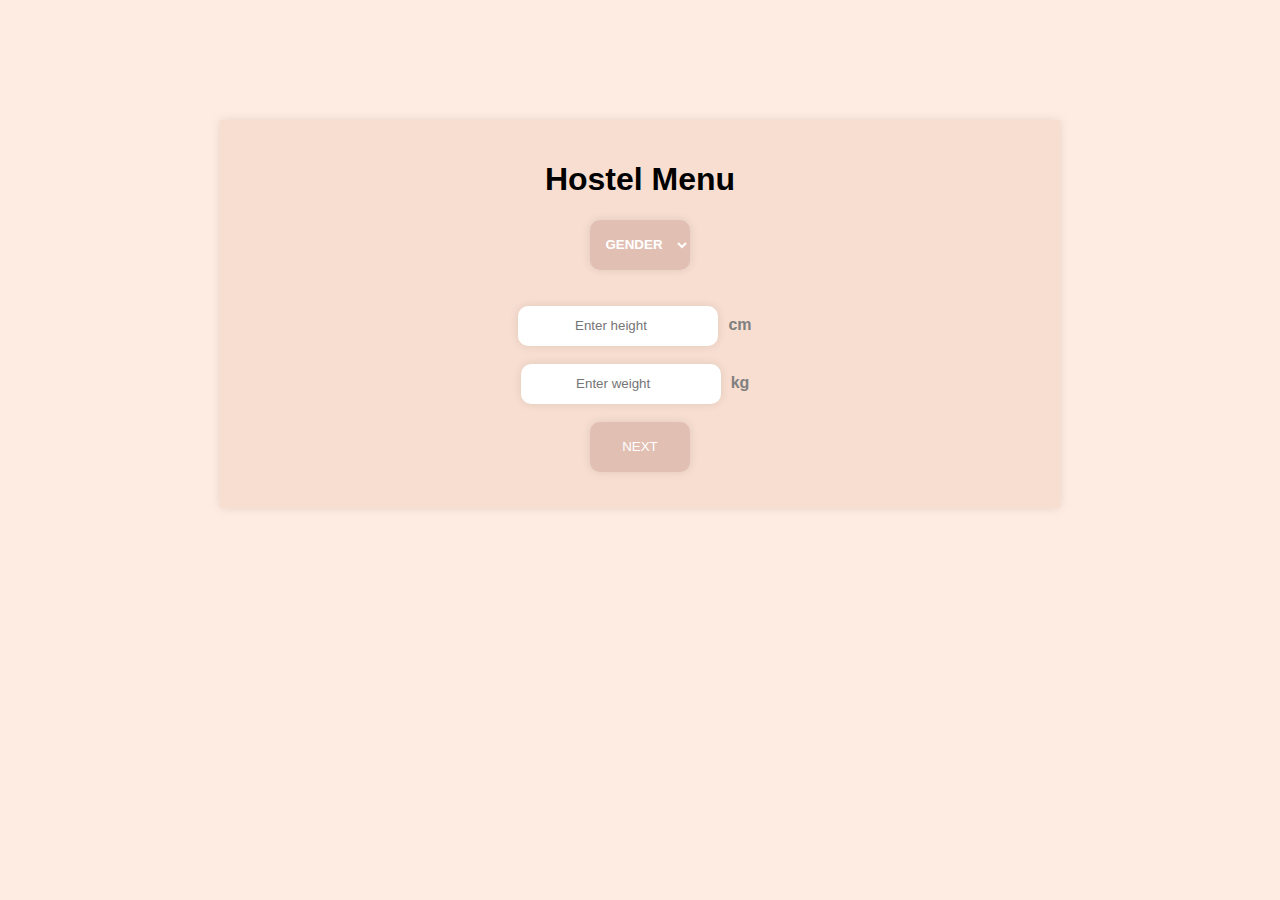
<file: index.html>
<html lang="en">
<head>
    <meta charset="UTF-8">
    <meta name="viewport" content="width=device-width, initial-scale=1.0">
    <title>Home</title>
    <link rel="stylesheet" href="index.css">
    <script>
        var count=1;
        function setColor(btn, color){
            var property = document.getElementById(btn);
            if (count % 2 == 0){
                property.style.backgroundColor = "whitesmoke"
                property.style.color = "black";
                count=1;        
            }
            else{
                property.style.backgroundColor = "#E2BFB3"
                property.style.color = "white"
                count=0;
            }
        
        }
    </script>
</head>
<body>
    <div class="container-1">
        <div class="heading">
            <h1>Hostel Menu</h1>
        </div>
        <div class="contents">
            <div class="mw">
                <select id="pet-select">
                    <option value="">GENDER</option>
                    <option value="men">Male</option>
                    <option value="women">Female</option>
                  </select>
                <!-- <button id="btnbtn" onclick="setColor('btnbtn', '#101010')">MEN</button>
                <button id="btnbtn2" onclick="setColor('btnbtn2', '#101010')">WOMEN</button> -->
            </div>
            <br><br>
            <div class="next">
                <form action="food.html">
                    <input type="number" placeholder="Enter height" required><label for="">cm</label>
                    <br><br>
                    <input type="number" placeholder="Enter weight" required><label for="">kg</label>
                    <br><br>
                    <button type="submit">NEXT</button>
                </form>
            </div>
        </div>

    </div>

</body>
</html>
</file>
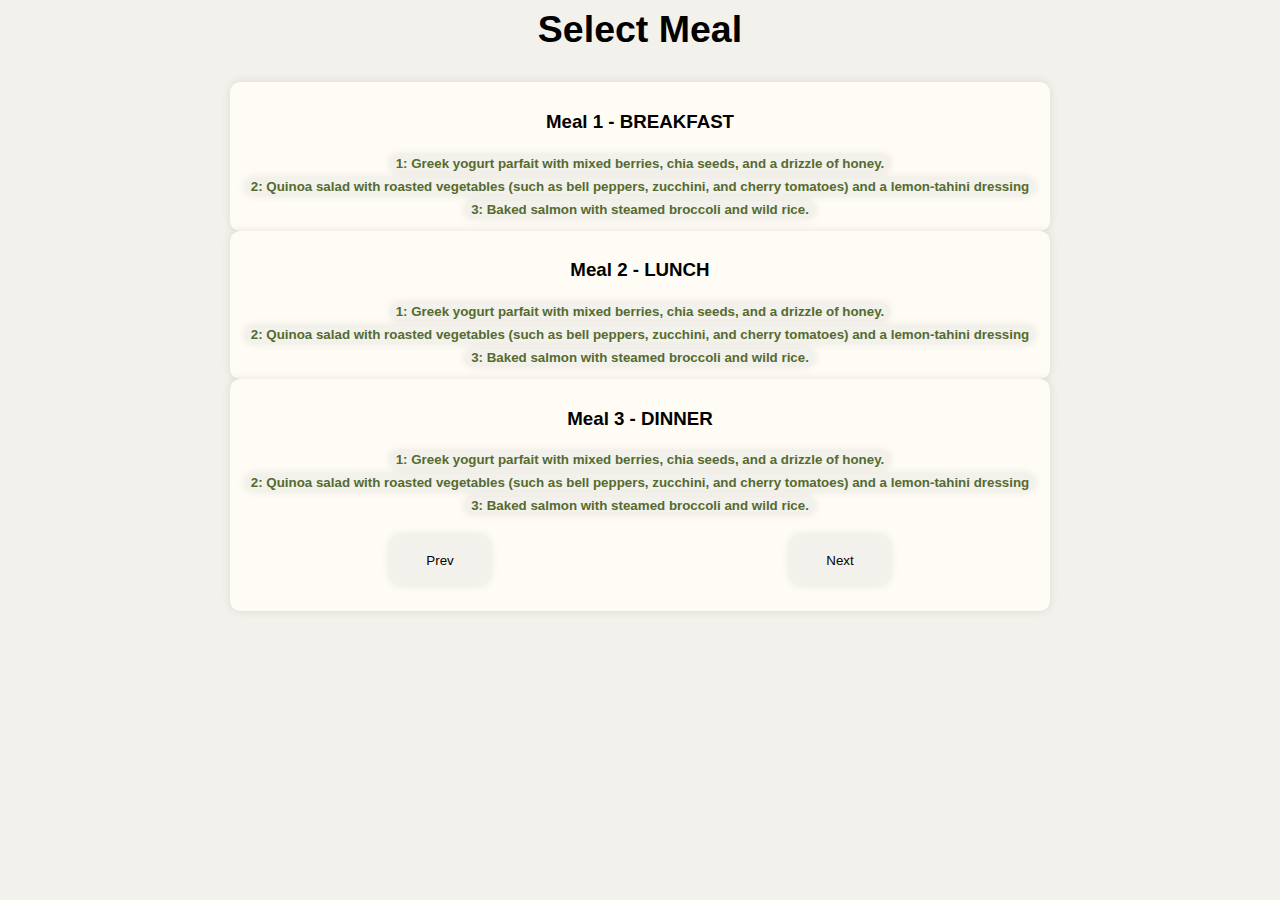
<file: food.html>
<html lang="en">
<head>
    <meta charset="UTF-8">
    <meta name="viewport" content="width=device-width, initial-scale=1.0">
    <title>Food</title>
    <link rel="stylesheet" href="food.css">
</head>
<body>
    <div class="topic">
        <h2>Select Meal</h2>
    </div>
    <div class="container-1">
        <h3>Meal 1 - BREAKFAST</h3>

        <button class="op">1: Greek yogurt parfait with mixed berries, chia seeds, and a drizzle of honey.</button>
        <button class="op">2: Quinoa salad with roasted vegetables (such as bell peppers, zucchini, and cherry tomatoes) and a lemon-tahini dressing</button>
        <button class="op">3: Baked salmon with steamed broccoli and wild rice.</button>
    </div>
    <div class="container-2">
        <h3>Meal 2 - LUNCH</h3>
        <button class="op">1: Greek yogurt parfait with mixed berries, chia seeds, and a drizzle of honey.</button>
        <button class="op">2: Quinoa salad with roasted vegetables (such as bell peppers, zucchini, and cherry tomatoes) and a lemon-tahini dressing</button>
        <button class="op">3: Baked salmon with steamed broccoli and wild rice.</button>
    </div>
    <div class="container-3">
        <h3>Meal 3 - DINNER</h3>
        <button class="op">1: Greek yogurt parfait with mixed berries, chia seeds, and a drizzle of honey.</button>
        <button class="op">2: Quinoa salad with roasted vegetables (such as bell peppers, zucchini, and cherry tomatoes) and a lemon-tahini dressing</button>
        <button class="op">3: Baked salmon with steamed broccoli and wild rice.</button>
        <br><br>
        <div class="formnext">
            <form action="index.html">
                <button>Prev</button>
            </form>
            <form action="nut.html">
                <button>Next</button>
            </form>
        </div>
    </div>

</body>
</html>
</file>
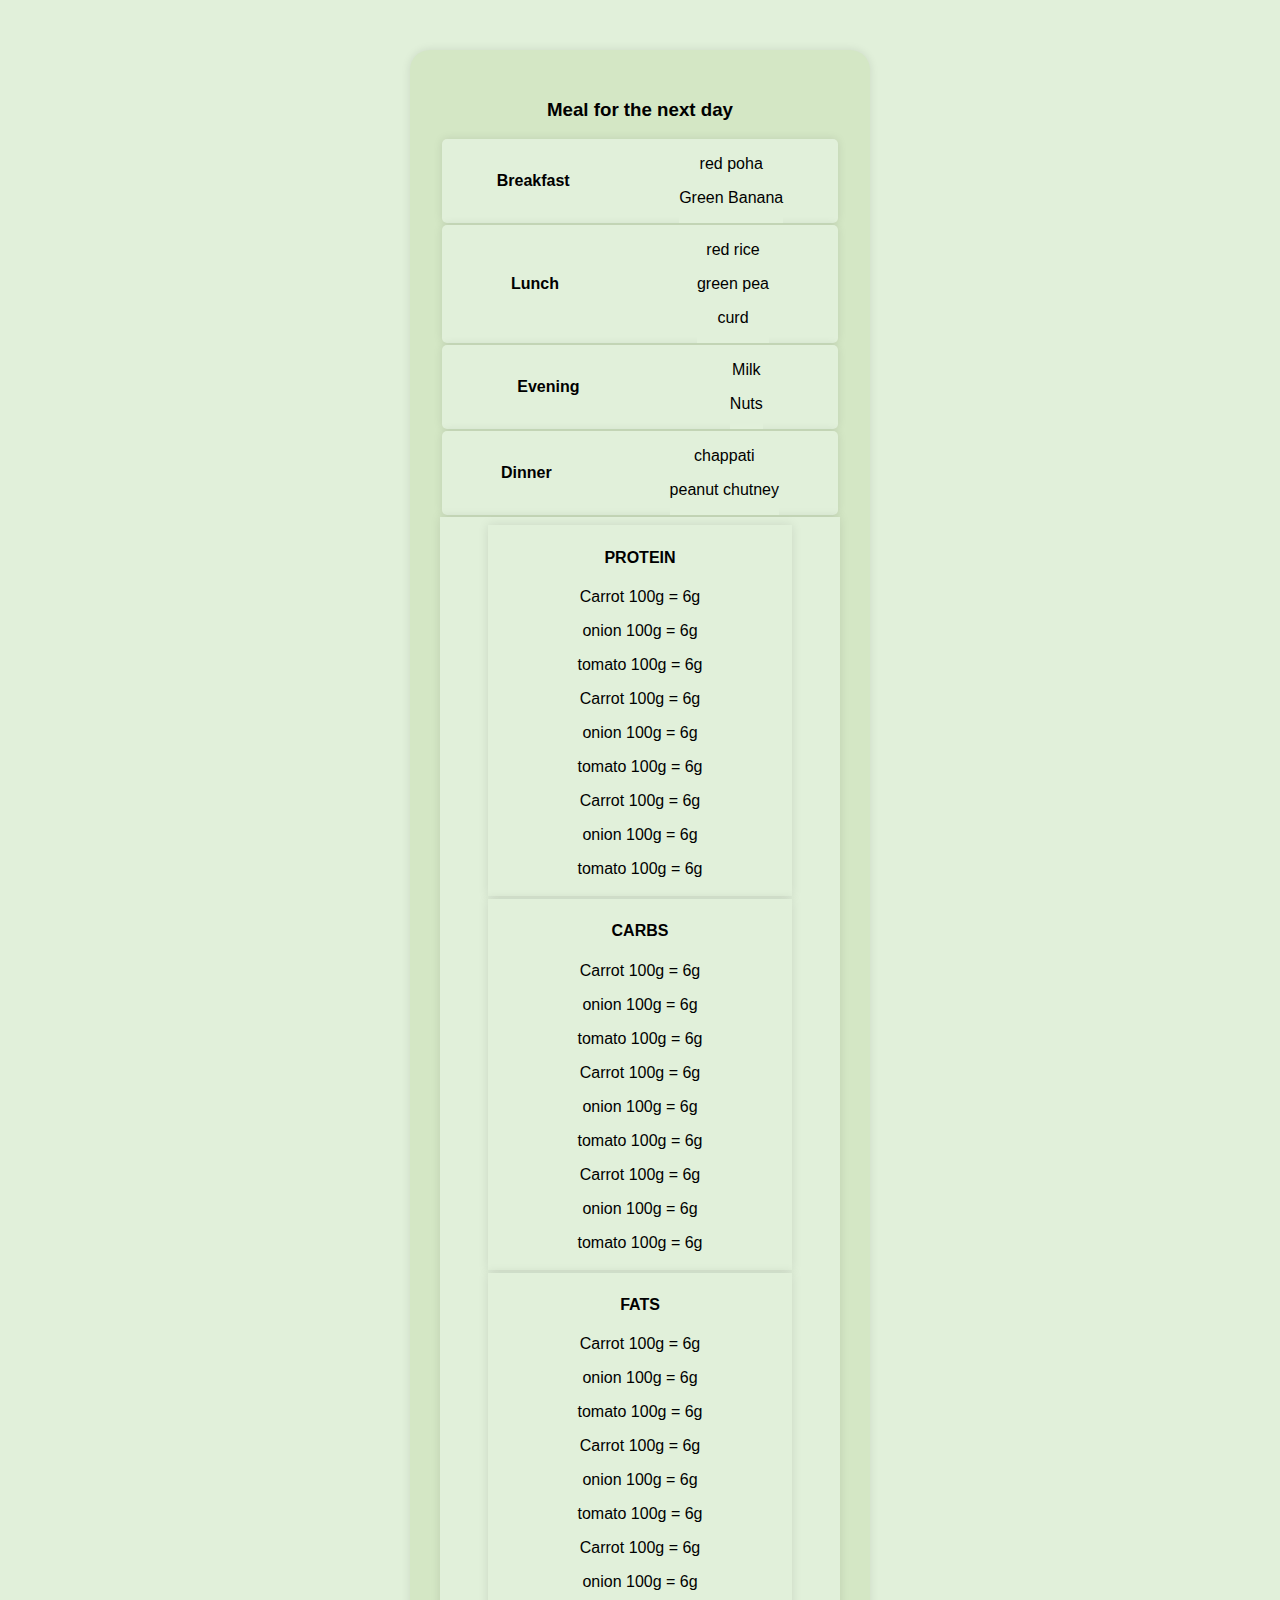
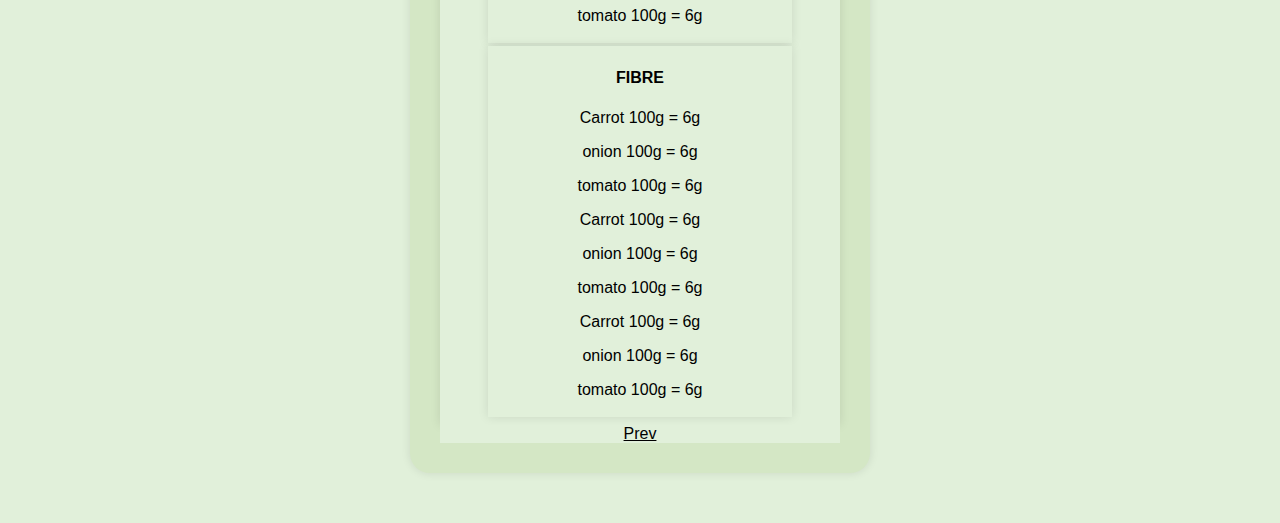
<file: nut.html>
<html lang="en">
<head>
    <meta charset="UTF-8">
    <meta name="viewport" content="width=device-width, initial-scale=1.0">
    <title>Nutrients</title>
    <link rel="stylesheet" href="nut.css">
</head>
<body>
    <div class="container">
        <h3>Meal for the next day</h3>
        <div class="meal1">
            <div class="left">
                <h4>Breakfast</h4>
            </div>
            <div class="right">
                <p>red poha</p>
                <p>Green Banana</p>
            </div>
        </div>
        <div class="meal1">
            <div class="left">
                <h4>Lunch</h4>
            </div>
            <div class="right">
                <p>red rice</p>
                <p>green pea</p>
                <p>curd</p>
            </div>
        </div>        
        <div class="meal1">
            <div class="left">
                <h4>Evening</h4>
            </div>
            <div class="right">
                <p>Milk</p>
                <p>Nuts</p>
            </div>
        </div>        
        <div class="meal1">
            <div class="left">
                <h4>Dinner</h4>
            </div>
            <div class="right">
                <p>chappati</p>
                <p>peanut chutney</p>
            </div>
        </div>
        <div class="nutrients">
            <div class="protein">
                <h4>PROTEIN</h4>
                <p>Carrot 100g = 6g</p>
                <p>onion 100g = 6g</p>
                <p>tomato 100g = 6g</p>
                <p>Carrot 100g = 6g</p>
                <p>onion 100g = 6g</p>
                <p>tomato 100g = 6g</p>
                <p>Carrot 100g = 6g</p>
                <p>onion 100g = 6g</p>
                <p>tomato 100g = 6g</p>
            </div>
            <div class="carbs">
                <h4>CARBS</h4>
                <p>Carrot 100g = 6g</p>
                <p>onion 100g = 6g</p>
                <p>tomato 100g = 6g</p>
                <p>Carrot 100g = 6g</p>
                <p>onion 100g = 6g</p>
                <p>tomato 100g = 6g</p>
                <p>Carrot 100g = 6g</p>
                <p>onion 100g = 6g</p>
                <p>tomato 100g = 6g</p>
            </div>
            <div class="fats">
                <h4>FATS</h4>
                <p>Carrot 100g = 6g</p>
                <p>onion 100g = 6g</p>
                <p>tomato 100g = 6g</p>
                <p>Carrot 100g = 6g</p>
                <p>onion 100g = 6g</p>
                <p>tomato 100g = 6g</p>
                <p>Carrot 100g = 6g</p>
                <p>onion 100g = 6g</p>
                <p>tomato 100g = 6g</p>
            </div>
            <div class="fibre">
                <h4>FIBRE</h4>
                <p>Carrot 100g = 6g</p>
                <p>onion 100g = 6g</p>
                <p>tomato 100g = 6g</p>
                <p>Carrot 100g = 6g</p>
                <p>onion 100g = 6g</p>
                <p>tomato 100g = 6g</p>
                <p>Carrot 100g = 6g</p>
                <p>onion 100g = 6g</p>
                <p>tomato 100g = 6g</p>
            </div>
        </div>
        <div>
            <a href="food.html">Prev</a>
        </div>
    </div>
</body>
</html>
</file>
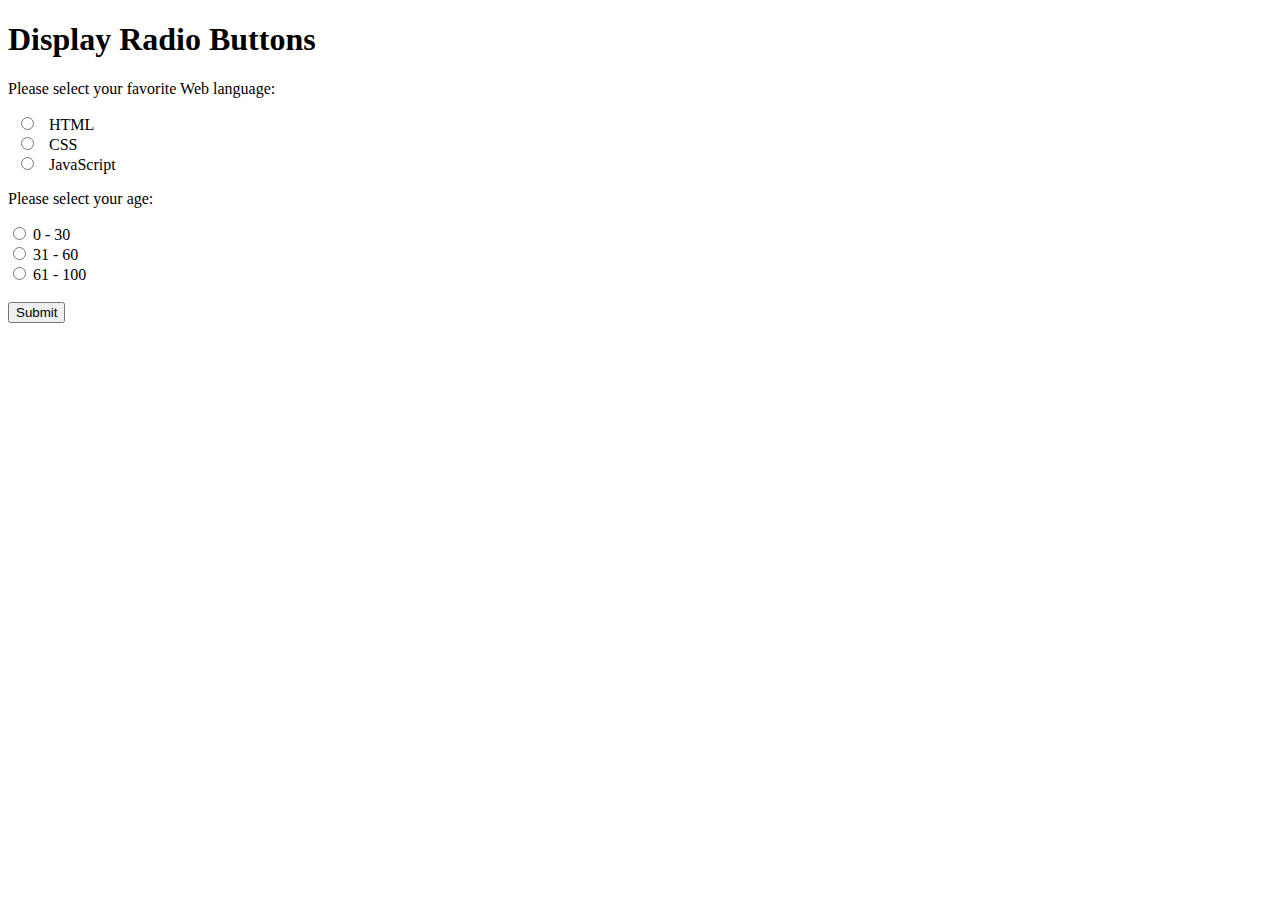
<file: sampel.html>
<!DOCTYPE html>
<html>
<body>

<h1>Display Radio Buttons</h1>

<form action="/action_page.php">
  <p>Please select your favorite Web language:</p>
  <input type="radio" id="html" name="fav_language" value="HTML">
  <label for="html">HTML</label><br>
  <input type="radio" id="css" name="fav_language" value="CSS">
  <label for="css">CSS</label><br>
  <input type="radio" id="javascript" name="fav_language" value="JavaScript">
  <label for="javascript">JavaScript</label>

  <br>  

  <p>Please select your age:</p>
  <input type="radio" id="age1" name="age" value="30">
  <label for="age1">0 - 30</label><br>
  <input type="radio" id="age2" name="age" value="60">
  <label for="age2">31 - 60</label><br>  
  <input type="radio" id="age3" name="age" value="100">
  <label for="age3">61 - 100</label><br><br>
  <input type="submit" value="Submit">
</form>

</body>
</html>
</file>
<file: index.css>
* body{
  background-color: #FEECE2;
  font-family: Arial, Helvetica, sans-serif;

}
.container-1 {
  max-width: 400px;  
  text-align: center;
  background-color: #F7DED0;
  margin: 50px auto;
  margin-top: 120px;
  padding: 20px;
  box-shadow: 0 0 10px rgba(0, 0, 0, 0.1);

}
button {
  background-color: #E2BFB3;
  border: 0;
  color: white;
  border-radius: 10px;
  height: 50px;
  width: 100px;
  cursor: pointer;
  box-shadow: 0 0 10px rgba(0, 0, 0, 0.1);

}
input {
  border-radius: 10px;
  border: 0;
  box-shadow: 0 0 10px rgba(0, 0, 0, 0.1);
  text-align: center;
  height: 40px;
  width: 200px;
}
input:hover {
  background-color: #fef8f5;
}
select {
  background-color: #E2BFB3;
  border: 0;
  color: white;
  border-radius: 10px;
  height: 50px;
  text-align: center;
  font-weight: bolder;
  width: 100px;
  cursor: pointer;
  box-shadow: 0 0 10px rgba(0, 0, 0, 0.1);
}
@media (min-width: 600px) {
  .container-1 {
    max-width: 800px;
  }
}
button:hover {
  background-color: #fef8f5;
  color: black;
  font-weight: bolder;
}
label {
  padding: 10px;
  color: gray;
  font-weight: bolder;
}
</file>
<file: food.css>
.container-1, .container-2, .container-3 {
  box-shadow: 0 0 10px rgba(0, 0, 0, 0.1);
  padding: 10px;
  max-width: 400px;
  text-align: center;
  margin: auto;
  /* display: flex; */
  background-color: #FFFBF5;
  border-radius: 10px;
}
* {
    font-family: 'Trebuchet MS', 'Lucida Sans Unicode', 'Lucida Grande', 'Lucida Sans', Arial, sans-serif;
    background-color: #F2F1EB;
}
.op:hover {
    background-color: azure;
}
.op{
  box-shadow: 0 0 10px rgba(0, 0, 0, 0.1);
  /* background-color: #FEECE2; */
  display: inline;
  margin: 3px;
  border: 1px  gray;
  cursor: pointer;
  /* padding: 20px; */
  color: darkolivegreen;
  font-weight: bolder;
  border-radius: 10px;
}
.topic {
    text-align: center;
    font-size: 25px;
}
h3 {
  background-color: #FFFBF5;
}
form { background-color: #FFFBF5;}
form button {
  background-color: #F2F1EB;
  border: 0;
  border-radius: 10px;
  height: 50px;
  width: 100px;
  cursor: pointer;
  box-shadow: 0 0 10px rgba(0, 0, 0, 0.1);
}
form button:hover {
  background-color: azure;
}
select {
  background-color: #E2BFB3;
  border: 0;
  color: white;
  border-radius: 10px;
  height: 50px;
  text-align: center;
  font-weight: bolder;
  width: 100px;
  cursor: pointer;
  box-shadow: 0 0 10px rgba(0, 0, 0, 0.1);
}
option {
  padding: 100px;
}
@media (min-width: 600px) {
  .container-1, .container-2, .container-3 {
    max-width: 800px;
  }
}
.formnext {
  display: flex;
  flex-direction: row;
  justify-content: space-around;
  background-color: #FFFBF5;
}
</file>
<file: nut.css>
.container {
    text-align: center;
    padding: 30px;
    font-family: 'Lucida Sans', 'Lucida Sans Regular', 'Lucida Grande', 'Lucida Sans Unicode', Geneva, Verdana, sans-serif;
    margin: 50px auto;
    max-width: 400px;
    background-color: #D4E7C5;
    box-shadow: 0 0 10px rgba(0, 0, 0, 0.1);
    border-radius: 20px;
}
* {
    background-color: #E1F0DA;
}
h3 {
    background-color: #D4E7C5;
}
.meal1 {
    display: flex;
    margin: 2px;
    border-radius: 5px;
    justify-content: space-around;
    align-items: center;
    /* background-color: #D4E7C5; */
    box-shadow: 0 0 10px rgba(0, 0, 0, 0.1);

}
.nutrients {
    padding: 5px;
    box-shadow: 0 0 10px rgba(0, 0, 0, 0.1);
    
}
.nutrients div {
    box-shadow: 0 0 10px rgba(0, 0, 0, 0.1);
    width: 300px;
    margin: 3px auto;
    padding: 2px;
}
/* @media (min-width: 600px) {
    .container {
      max-width: 800px;
    }
  } */

a {
    /* background-color: #E2BFB3; */
    color: black;
    cursor: pointer;
    background-color: #E1F0DA;

}
</file>
